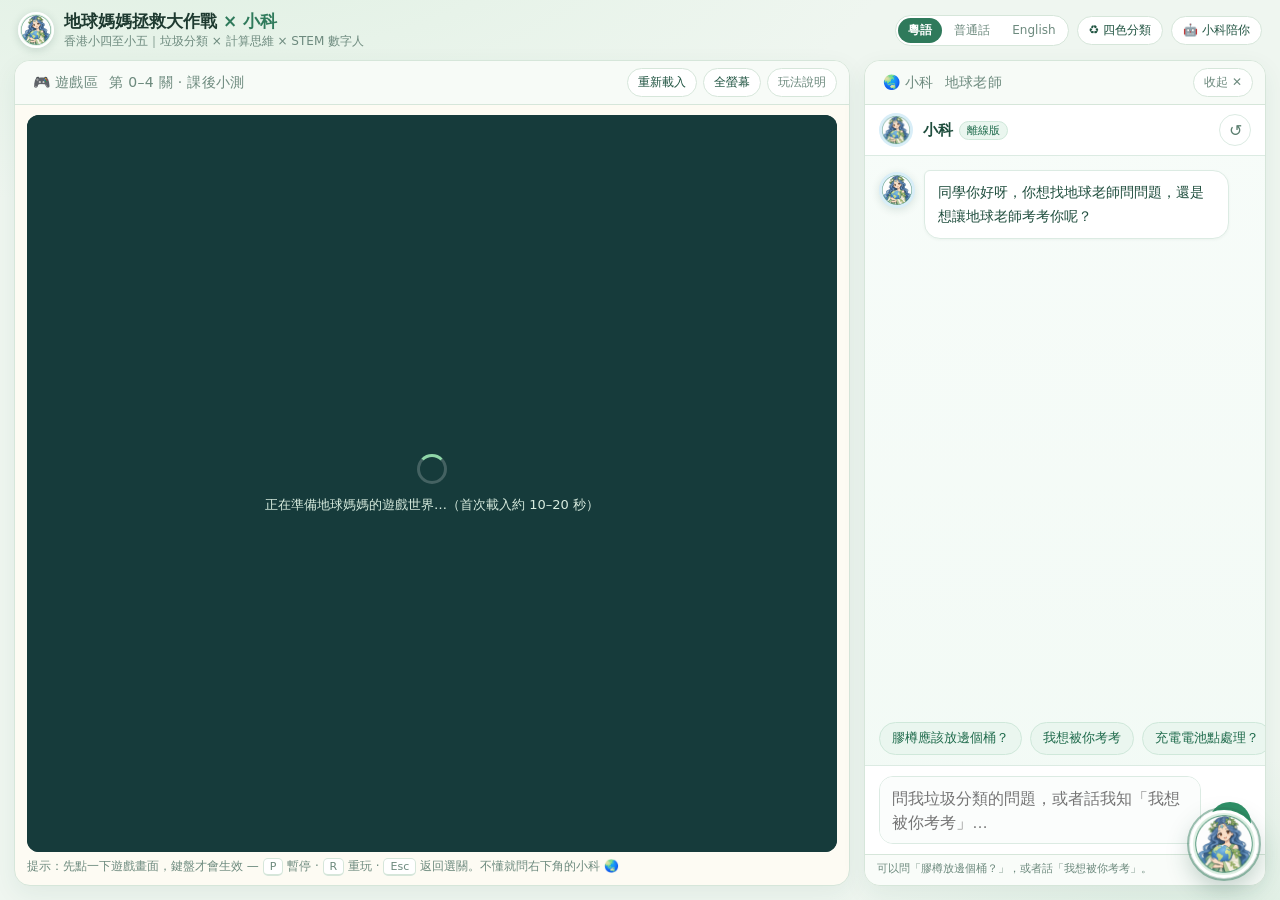
<file: index.html>
<!DOCTYPE html>
<html lang="zh-Hant-HK">
<head>
<meta charset="utf-8">
<meta name="viewport" content="width=device-width, initial-scale=1">
<title>地球媽媽拯救大作戰 × 小科數字人</title>
<style>
  :root {
    --green: #2f7a5b;
    --green-dark: #1f5340;
    --green-soft: #e4f1e8;
    --cream: #fdfbf3;
    --ink: #1e3a30;
    --muted: #6d8a7e;
    --line: #d6e6da;
    --radius: 16px;
  }
  * { box-sizing: border-box; }
  html, body {
    margin: 0; height: 100%; overflow: hidden;
    font-family: "Noto Sans TC", "Microsoft JhengHei", "PingFang TC", system-ui, sans-serif;
    color: var(--ink);
    background:
      radial-gradient(1200px 500px at 15% -10%, #dff0e2 0%, transparent 60%),
      radial-gradient(900px 420px at 100% 110%, #d9ecdf 0%, transparent 55%),
      #eff6f0;
  }

  /* ---------- 頂欄 ---------- */
  .topbar {
    height: 60px; display: flex; align-items: center; justify-content: space-between;
    padding: 0 18px; gap: 12px;
  }
  .brand { display: flex; align-items: center; gap: 10px; min-width: 0; }
  .brand img {
    width: 36px; height: 36px; border-radius: 50%; object-fit: cover;
    border: 2px solid #fff; box-shadow: 0 2px 8px rgba(31,83,64,.18);
  }
  .brand .title { font-size: 17px; font-weight: 700; white-space: nowrap; }
  .brand .title em { font-style: normal; color: var(--green); }
  .brand .sub {
    font-size: 12px; color: var(--muted); white-space: nowrap;
    overflow: hidden; text-overflow: ellipsis;
  }
  .badges { display: flex; gap: 8px; align-items: center; }
  .badge {
    font-size: 12px; color: var(--green-dark); background: #fff;
    border: 1px solid var(--line); border-radius: 999px; padding: 5px 11px;
    white-space: nowrap;
  }
  /* 右上角的「四色分類」：看起來像徽章，但可以點開小百科 */
  button.badge {
    cursor: pointer; font-family: inherit; transition: .15s;
  }
  button.badge:hover { background: var(--green-soft); border-color: #bcd9c6; transform: translateY(-1px); }

  /* ---------- 語言切換 ---------- */
  .lang-switch {
    display: flex; background: #fff; border: 1px solid var(--line);
    border-radius: 999px; padding: 2px; gap: 2px;
  }
  .lang-switch button {
    border: 0; background: transparent; color: var(--muted);
    font-size: 12px; font-family: inherit; padding: 4px 10px;
    border-radius: 999px; cursor: pointer; transition: .15s; white-space: nowrap;
  }
  .lang-switch button:hover { color: var(--green-dark); }
  .lang-switch button.on {
    background: var(--green); color: #fff; font-weight: 600;
  }

  /* ---------- 主佈局：左遊戲 / 右小科 ---------- */
  .layout {
    height: calc(100% - 60px);
    display: grid;
    grid-template-columns: minmax(0, 1fr) 402px;
    gap: 14px;
    padding: 0 14px 14px;
    transition: grid-template-columns .28s ease;
  }
  .layout.chat-hidden { grid-template-columns: minmax(0, 1fr) 0px; }
  .layout.chat-hidden .chat-col { display: none; }

  .panel {
    background: var(--cream);
    border: 1px solid var(--line);
    border-radius: var(--radius);
    box-shadow: 0 8px 24px rgba(31,83,64,.07);
    display: flex; flex-direction: column; min-height: 0; overflow: hidden;
  }
  .panel-head {
    height: 44px; flex: 0 0 44px; display: flex; align-items: center;
    justify-content: space-between; gap: 10px; padding: 0 12px;
    border-bottom: 1px solid var(--line); background: #f7fbf7;
  }
  .panel-head h2 { margin: 0; font-size: 14px; font-weight: 700; letter-spacing: .3px; }
  .panel-head h2 span { color: var(--muted); font-weight: 500; margin-left: 6px; }
  .tools { display: flex; gap: 6px; }
  .btn {
    border: 1px solid var(--line); background: #fff; color: var(--green-dark);
    font-size: 12px; padding: 5px 10px; border-radius: 999px; cursor: pointer;
    font-family: inherit; transition: .15s; white-space: nowrap;
  }
  .btn:hover { background: var(--green-soft); border-color: #bcd9c6; }
  .btn.ghost { color: var(--muted); }

  /* ---------- 遊戲區 ---------- */
  .game-box {
    position: relative; flex: 1 1 auto; min-height: 0;
    border-radius: 12px; margin: 10px 12px 6px;
    background: #163b3b; overflow: hidden;
  }
  #gameFrame {
    position: absolute; left: 0; top: 0;
    width: 1280px; height: 720px;
    border: 0; transform-origin: top left;
  }

  /* ---------- 全螢幕：原生 API 與手機降級（CSS 沉浸）共用一套外觀 ---------- */
  .game-box:fullscreen,
  .game-box:-webkit-full-screen {
    width: 100vw; height: 100vh; margin: 0; border-radius: 0;
    background: #0a1a17;
  }
  body.pseudo-full { overflow: hidden; }
  body.pseudo-full .game-box {
    position: fixed; inset: 0; z-index: 9998;
    width: 100%; height: 100vh; height: 100dvh;
    margin: 0; border-radius: 0; background: #0a1a17;
    aspect-ratio: auto; flex: 0 0 auto;
  }
  /* 進入全螢幕後給一個明確的出口：手機沒有 Esc 鍵 */
  .fs-exit {
    position: absolute; z-index: 21; display: none;
    align-items: center; gap: 6px;
    right: calc(12px + env(safe-area-inset-right, 0px));
    top: calc(12px + env(safe-area-inset-top, 0px));
    padding: 9px 15px; border-radius: 999px; cursor: pointer;
    border: 1px solid rgba(255,255,255,.32);
    background: rgba(8,26,22,.72); color: #eaf6ee;
    font: 600 13px/1 inherit; -webkit-backdrop-filter: blur(6px);
    backdrop-filter: blur(6px); transition: background .15s;
  }
  .fs-exit:hover, .fs-exit:active { background: rgba(8,26,22,.92); }
  body.in-full .fs-exit,
  .game-box:fullscreen .fs-exit,
  .game-box:-webkit-full-screen .fs-exit { display: inline-flex; }
  .fs-tip {
    position: absolute; z-index: 21; display: none; left: 50%; transform: translateX(-50%);
    bottom: calc(18px + env(safe-area-inset-bottom, 0px));
    padding: 8px 14px; border-radius: 999px; pointer-events: none;
    background: rgba(8,26,22,.72); color: #d8ecdf; font-size: 12px; white-space: nowrap;
  }
  @media (orientation: portrait) {
    body.in-full .fs-tip { display: block; }
  }
  body.in-full.rotate-game .fs-tip { display: block; }
  .game-hint {
    flex: 0 0 auto; margin: 0 12px 10px; font-size: 12px; color: var(--muted);
  }
  .game-hint kbd {
    background: #fff; border: 1px solid var(--line); border-bottom-width: 2px;
    border-radius: 5px; padding: 1px 6px; font-size: 11px; font-family: inherit;
  }
  .loader {
    position: absolute; inset: 0; display: flex; align-items: center;
    justify-content: center; flex-direction: column; gap: 12px;
    background: #163b3b; color: #d8ecdf; font-size: 13px; z-index: 3;
    transition: opacity .4s; text-align: center; padding: 0 20px;
  }
  .loader.done { opacity: 0; pointer-events: none; }
  .spinner {
    width: 30px; height: 30px; border-radius: 50%;
    border: 3px solid rgba(255,255,255,.2); border-top-color: #8fd6a8;
    animation: spin 0.9s linear infinite;
  }
  @keyframes spin { to { transform: rotate(360deg); } }

  /* ---------- 小科區 ---------- */
  #chatFrame { flex: 1 1 auto; width: 100%; border: 0; min-height: 0; background: #fff; }
  .chat-tip {
    flex: 0 0 auto; font-size: 11px; color: var(--muted); padding: 6px 12px 9px;
    border-top: 1px solid var(--line); background: #f9fcf9;
  }

  /* ---------- 浮動地球頭像 ---------- */
  .fab {
    position: fixed; right: 22px; bottom: 22px; z-index: 40;
    width: 68px; height: 68px; border-radius: 50%; border: 3px solid #fff;
    background: #dff0e4 url("assets/mother-earth-avatar.png") center/cover no-repeat;
    box-shadow: 0 10px 24px rgba(31,83,64,.28); cursor: pointer;
    transition: transform .18s;
  }
  .fab:hover { transform: translateY(-3px) scale(1.04); }
  .fab::after {
    content: ""; position: absolute; inset: -6px; border-radius: 50%;
    border: 2px solid rgba(47,122,91,.45); animation: pulse 2.4s ease-out infinite;
  }
  @keyframes pulse {
    0% { transform: scale(.92); opacity: .85; }
    70% { transform: scale(1.18); opacity: 0; }
    100% { opacity: 0; }
  }
  .fab-label {
    position: absolute; right: 78px; top: 50%; transform: translateY(-50%);
    background: #fff; color: var(--green-dark); font-size: 12px; font-weight: 600;
    padding: 6px 11px; border-radius: 999px; white-space: nowrap;
    box-shadow: 0 4px 14px rgba(31,83,64,.16); opacity: 0; transition: .2s;
    pointer-events: none;
  }
  .fab:hover .fab-label { opacity: 1; right: 82px; }

  /* ---------- 說明／四色彈窗 ---------- */
  .modal {
    position: fixed; inset: 0; z-index: 50; display: none;
    align-items: center; justify-content: center; padding: 24px;
    background: rgba(20,45,36,.45); backdrop-filter: blur(3px);
  }
  .modal.open { display: flex; }
  .modal-card {
    background: var(--cream); border-radius: 18px; max-width: 560px; width: 100%;
    max-height: 82vh; overflow: auto; padding: 22px 24px;
    box-shadow: 0 24px 60px rgba(15,40,30,.3);
  }
  .modal-card.wide { max-width: 680px; }
  .modal-card:focus { outline: none; }
  .modal-card h3 { margin: 0 0 4px; font-size: 18px; }
  .modal-card p { font-size: 13px; line-height: 1.75; color: #33544a; margin: 8px 0; }
  .modal-card ul { font-size: 13px; line-height: 1.9; color: #33544a; padding-left: 20px; }
  .modal-card .close-row { text-align: right; margin-top: 14px; }
  .bin-row { display: flex; gap: 8px; margin: 10px 0 4px; flex-wrap: wrap; }
  .bin {
    flex: 1 1 100px; border-radius: 12px; padding: 8px 8px 10px; color: #fff;
    font-size: 12px; font-weight: 600; text-align: center;
  }
  .bin img { width: 52px; height: 52px; display: block; margin: 0 auto 2px; object-fit: contain; }
  .bin.b-paper { background: #3265ac; }
  .bin.b-plastic { background: #e0b028; color: #3a2d05; }
  .bin.b-metal { background: #8a5340; }
  .bin.b-general { background: #34795d; }

  .item-strip { display: flex; gap: 6px; flex-wrap: wrap; margin: 6px 0 2px; }
  .item-strip figure {
    margin: 0; width: 72px; text-align: center; font-size: 10px; color: #4a6a5e;
    line-height: 1.35;
  }
  .item-strip img { width: 40px; height: 40px; object-fit: contain; }

  /* ---------- 四色分類小百科 ---------- */
  .bin-grid { display: grid; grid-template-columns: 1fr 1fr; gap: 10px; margin: 12px 0 4px; }
  .bin-card {
    border-radius: 14px; padding: 12px 14px; color: #fff; position: relative;
    overflow: hidden;
  }
  .bin-card.paper { background: #3265ac; }
  .bin-card.plastic { background: #e8b52c; color: #3a2d05; }
  .bin-card.metal { background: #8a5340; }
  .bin-card.general { background: #34795d; }
  .bin-card .bh { display: flex; align-items: center; gap: 9px; }
  .bin-card .bh img { width: 40px; height: 40px; object-fit: contain; }
  .bin-card .bn { font-size: 15px; font-weight: 700; line-height: 1.2; }
  .bin-card .bt { font-size: 11px; opacity: .88; margin-top: 1px; }
  .bin-card .bd { font-size: 12.5px; line-height: 1.65; margin: 9px 0 0; }
  .bin-card .bw {
    font-size: 11.5px; line-height: 1.6; margin: 8px 0 0; padding-top: 8px;
    border-top: 1px solid rgba(255,255,255,.35); opacity: .92;
  }
  .bin-card.plastic .bw { border-top-color: rgba(58,45,5,.25); }
  @media (max-width: 520px) {
    .bin-grid { grid-template-columns: 1fr; }
  }

  /* ---------- 窄螢幕：小科變成抽屜，遊戲改為固定 16:9 ---------- */
  @media (max-width: 1080px) {
    html, body { overflow-y: auto; }
    .layout {
      grid-template-columns: minmax(0, 1fr);
      height: auto; min-height: calc(100% - 60px);
      align-items: start;
    }
    .chat-col {
      position: fixed; top: 0; right: 0; bottom: 0; width: min(94vw, 420px);
      z-index: 45; border-radius: 0; border-left: 1px solid var(--line);
      transform: translateX(105%); transition: transform .3s ease;
      box-shadow: -12px 0 40px rgba(20,45,36,.18);
    }
    .layout.chat-open .chat-col { transform: translateX(0); }
    .layout.chat-hidden .chat-col { display: flex; }
    .layout.chat-hidden { grid-template-columns: minmax(0, 1fr); }
    .brand .sub { display: none; }
    .topbar { height: auto; padding: 10px 14px; flex-wrap: wrap; }
    .layout { min-height: 0; }
    .game-box { flex: 0 0 auto; aspect-ratio: 16 / 9; }
    .fab { width: 58px; height: 58px; right: 16px; bottom: 16px; }
  }

  /* 手機：標題列改為可換行，按鈕縮小但不拆字 */
  @media (max-width: 600px) {
    .panel-head {
      height: auto; flex: 0 0 auto; padding: 7px 10px;
      flex-wrap: wrap; gap: 6px;
    }
    .panel-head h2 { font-size: 12px; }
    .panel-head h2 span { margin-left: 4px; }
    .tools { flex-wrap: nowrap; }
    .btn { font-size: 11px; padding: 4px 9px; }
    .badges { flex-wrap: wrap; gap: 6px; }
    .layout { padding: 0 10px 10px; gap: 10px; }
    /* 彈窗：外邊距收窄、底部留白加大，最後一張桶卡不會貼邊 */
    .modal { padding: 14px; }
    .modal-card {
      padding: 16px 14px 22px; max-height: 88vh; border-radius: 16px;
    }
    .modal-card h3 { font-size: 16px; }
    .bin-card { padding: 11px 12px; }

    /* 手機：小科不再做全屏抽屜，改成內嵌在遊戲下方。
       理由：豎屏 16:9 遊戲只佔上半屏，抽屜一開就蓋住畫面；
       內嵌後往下滑就能問小科，收起時圓形頭像會重新出現。 */
    .chat-col {
      position: static; transform: none;
      /* Gradio 內部內容實測約 603px（聊天區 460 + 輸入框），
         面板矮於 690px 就會把輸入框裁到 iframe 之外，所以下限鎖 690。 */
      width: 100%; height: min(78vh, 720px); min-height: 690px;
      border-radius: var(--radius);
      box-shadow: 0 8px 24px rgba(31,83,64,.07);
    }
    /* 滾動交還文檔層：body 自帶 100% 高 + overflow 會變成雙層滾動容器 */
    html, body { height: auto; min-height: 100%; overflow: visible; }
    .layout.chat-open .chat-col { transform: none; }
    .layout.chat-hidden .chat-col { display: none; }
    .fab { display: none; }
    .layout.chat-hidden ~ .fab { display: flex; }
  }
</style>
  <link rel="icon" href="assets/mother-earth-avatar.png">
</head>
<body>

<header class="topbar">
  <div class="brand">
    <img src="assets/mother-earth-avatar.png" alt="Mother Earth">
    <div>
      <div class="title" id="brandTitle">地球媽媽拯救大作戰 <em>× 小科</em></div>
      <div class="sub" id="brandSub">香港小四至小五｜垃圾分類 × 計算思維 × STEM 數字人</div>
    </div>
  </div>
  <div class="badges">
    <div class="lang-switch" id="langSwitch" role="group" aria-label="Language">
      <button type="button" data-lang="hk">粵語</button>
      <button type="button" data-lang="cn">普通話</button>
      <button type="button" data-lang="en">English</button>
    </div>
    <button class="badge" id="btnBins" type="button">♻️ 四色分類</button>
    <span class="badge" id="badgeChat">🤖 小科陪你</span>
  </div>
</header>

<div class="layout" id="layout">

  <!-- 左：遊戲 -->
  <section class="panel">
    <div class="panel-head">
      <h2><span id="gameTitle">🎮 遊戲區</span> <span id="gameSub">第 0–4 關 · 課後小測</span></h2>
      <div class="tools">
        <button class="btn" id="btnReload">重新載入</button>
        <button class="btn" id="btnFull">全螢幕</button>
        <button class="btn ghost" id="btnHelp">玩法說明</button>
      </div>
    </div>
    <div class="game-box" id="gameBox">
      <div class="loader" id="loader">
        <div class="spinner"></div>
        <div id="loaderText">正在準備地球媽媽的遊戲世界…（首次載入約 10–20 秒）</div>
      </div>
      <iframe id="gameFrame" src="game/index.html?v=8d7666d5" title="地球媽媽拯救大作戰"
              allow="fullscreen; autoplay; clipboard-write"></iframe>
      <button class="fs-exit" id="btnFullExit" type="button">退出全螢幕 ✕</button>
      <div class="fs-tip" id="fsTip">建議橫放手機，畫面會更大 ↻</div>
    </div>
    <p class="game-hint" id="gameHint">
      提示：先點一下遊戲畫面，鍵盤才會生效 — <kbd>P</kbd> 暫停 ·
      <kbd>R</kbd> 重玩 · <kbd>Esc</kbd> 返回選關。不懂就問右下角的小科 🌏
    </p>
  </section>

  <!-- 右：小科數字人 -->
  <aside class="panel chat-col" id="chatPanel">
    <div class="panel-head">
      <h2><span id="chatTitle">🌏 小科</span> <span id="chatSub">地球老師</span></h2>
      <button class="btn ghost" id="btnCloseChat">收起 ✕</button>
    </div>
    <iframe id="chatFrame" src="xiaoke.html?lang=hk" title="小科數字人"
            allow="autoplay; clipboard-write"></iframe>
    <div class="chat-tip" id="chatTip">可以問「膠樽放邊個桶？」，或者話「我想被你考考」。</div>
  </aside>
</div>

<button class="fab" id="fab" aria-label="ask Xiao Ke">
  <span class="fab-label" id="fabLabel">問小科 🌏</span>
</button>

<!-- 玩法說明 -->
<div class="modal" id="helpModal">
  <div class="modal-card">
    <div id="helpBody"></div>
    <div class="close-row"><button class="btn" id="btnCloseHelp">明白啦</button></div>
  </div>
</div>

<!-- 四色分類小百科 -->
<div class="modal" id="binsModal">
  <div class="modal-card wide">
    <div id="binsBody"></div>
    <div class="close-row"><button class="btn" id="btnCloseBins">明白啦</button></div>
  </div>
</div>

<script>
/* =========================================================================
   一、三語文案（網頁介面）
   hk = 粵語繁體、cn = 普通話簡體、en = English
   ========================================================================= */
const I18N = {
  hk: {
    pageTitle: "地球媽媽拯救大作戰 × 小科數字人",
    brandTitle: "地球媽媽拯救大作戰 × 小科",
    brandSub: "香港小四至小五｜垃圾分類 × 計算思維 × STEM 數字人",
    binsBtn: "♻️ 四色分類",
    badgeChat: "🤖 小科陪你",
    gameTitle: "🎮 遊戲區",
    gameSub: "第 0–4 關 · 課後小測",
    reload: "重新載入",
    full: "全螢幕",
    fullExit: "退出全螢幕 ✕",
    rotTip: "畫面已轉向：把手機橫放，遊戲就會填滿全屏 ↻",
    help: "玩法說明",
    loading: "正在準備地球媽媽的遊戲世界…（首次載入約 10–20 秒）",
    gameHint: "提示：先點一下遊戲畫面，鍵盤才會生效 — <kbd>P</kbd> 暫停 · <kbd>R</kbd> 重玩 · <kbd>Esc</kbd> 返回選關。不懂就問右下角的小科 🌏",
    chatTitle: "🌏 小科",
    chatSub: "地球老師",
    closeChat: "收起 ✕",
    chatTip: "可以問「膠樽放邊個桶？」，或者話「我想被你考考」。",
    fab: "問小科 🌏",
    ok: "明白啦",
    // 玩法說明
    helpTitle: "玩法說明",
    helpLead: "把傳送帶上的物品拖到正確的垃圾桶。放錯桶時，小芽會給你一個提示。",
    helpItemsTitle: "會出現的物品",
    helpItems: ["飲品膠樽", "洗頭水樽", "報紙", "紙箱", "書本", "鋁罐", "罐頭盒", "用過紙巾"],
    helpRules: [
      ["第 0 關", "膠樽入門：放對 1 件就過關。"],
      ["第 1 關", "分類練習：放對 5 件。"],
      ["第 2 關", "四桶挑戰：取得 150 分，並保留至少 1 點生命值。"],
      ["第 3–4 關", "修程式：找出錯的「如果……就……」規則，改好再用三件物品驗證。"],
      ["課後小測", "5 題，每題 20 分，輸入學號後開始。"],
      ["教師模式", "主選單右下有兩個按鈕：「練習模式」免 PIN，可任選關卡、開慢速；「教師模式」需 PIN 登入，可看報告、匯出 CSV、初始化小測。"]
    ],
    helpPrivacy: "小科只會在你主動問的時候出現；他不會看到你的學號或成績。",
    // 四色分類
    binsTitle: "♻️ 四色分類小百科",
    binsLead: "判斷方法只有一個：先問「這件物品是用甚麼材料做的？」，再選對應顏色。",
    bins: [
      { key: "paper", color: "藍色桶", type: "廢紙",
        body: "報紙、雜誌、紙箱、紙盒、作業簿、乾淨紙袋、辦公室用紙。",
        note: "要乾淨、乾爽。有油污、沾了食物的紙巾和紙碟不算廢紙，請放綠桶。" },
      { key: "plastic", color: "黃色桶", type: "膠樽／塑料",
        body: "飲品膠樽、洗頭水樽、清潔劑膠樽、塑膠水杯、膠袋、發泡膠盒。",
        note: "先倒清裡面的飲品、稍為沖一沖、壓扁再放入，可以慳位。" },
      { key: "metal", color: "棕色桶", type: "金屬",
        body: "鋁罐、汽水罐、罐頭盒、鐵罐、金屬蓋、乾淨的錫紙。",
        note: "倒清食物殘渣。有尖銳邊緣的罐頭蓋請包好，避免割手。" },
      { key: "general", color: "綠色桶", type: "一般垃圾",
        body: "用過的紙巾、污糟的膠袋、發泡膠餐具、破爛的日用品。",
        note: "不能回收的才放這裡。燈泡、電池、玻璃樽屬於特殊回收，交給老師或回收點。" }
    ],
    binsTip: "不確定的時候，先問老師或家人最準確 🌏"
  },

  cn: {
    pageTitle: "地球妈妈拯救大作战 × 小科数字人",
    brandTitle: "地球妈妈拯救大作战 × 小科",
    brandSub: "香港小四至小五｜垃圾分类 × 计算思维 × STEM 数字人",
    binsBtn: "♻️ 四色分类",
    badgeChat: "🤖 小科陪你",
    gameTitle: "🎮 游戏区",
    gameSub: "第 0–4 关 · 课后小测",
    reload: "重新加载",
    full: "全屏",
    fullExit: "退出全屏 ✕",
    rotTip: "画面已转向：横放手机，游戏就会铺满全屏 ↻",
    help: "玩法说明",
    loading: "正在准备地球妈妈的游戏世界…（首次加载约 10–20 秒）",
    gameHint: "提示：先点一下游戏画面，键盘才会生效 — <kbd>P</kbd> 暂停 · <kbd>R</kbd> 重玩 · <kbd>Esc</kbd> 返回选关。不懂就问右下角的小科 🌏",
    chatTitle: "🌏 小科",
    chatSub: "地球老师",
    closeChat: "收起 ✕",
    chatTip: "可以问「塑料瓶放哪个桶？」，或者告诉我「我想被你考考」。",
    fab: "问小科 🌏",
    ok: "明白啦",
    helpTitle: "玩法说明",
    helpLead: "把传送带上的物品拖到正确的垃圾桶。放错桶时，小芽会给你一个提示。",
    helpItemsTitle: "会出现的物品",
    helpItems: ["饮料瓶", "洗发水瓶", "报纸", "纸箱", "书本", "铝罐", "罐头盒", "用过的纸巾"],
    helpRules: [
      ["第 0 关", "塑料瓶入门：放对 1 件就过关。"],
      ["第 1 关", "分类练习：放对 5 件。"],
      ["第 2 关", "四桶挑战：取得 150 分，并保留至少 1 点生命值。"],
      ["第 3–4 关", "修程序：找出错的「如果……就……」规则，改好再用三件物品验证。"],
      ["课后小测", "5 题，每题 20 分，输入学号后开始。"],
      ["教师模式", "主菜单右下有两个按钮：「练习模式」免 PIN，可任选关卡、开慢速；「教师模式」需 PIN 登录，可看报告、导出 CSV、初始化小测。"]
    ],
    helpPrivacy: "小科只会在你主动问的时候出现；他不会看到你的学号或成绩。",
    binsTitle: "♻️ 四色分类小百科",
    binsLead: "判断方法只有一个：先问「这件物品是什么材料做的？」，再选对应颜色。",
    bins: [
      { key: "paper", color: "蓝色桶", type: "废纸",
        body: "报纸、杂志、纸箱、纸盒、作业本、干净纸袋、办公用纸。",
        note: "要干净、干爽。有油污、沾了食物的纸巾和纸碟不算废纸，请放绿桶。" },
      { key: "plastic", color: "黄色桶", type: "塑料瓶／塑料",
        body: "饮料瓶、洗发水瓶、清洁剂瓶、塑料水杯、塑料袋、泡沫塑料盒。",
        note: "先倒清里面的饮料、稍微冲一冲、压扁再放入，可以省空间。" },
      { key: "metal", color: "棕色桶", type: "金属",
        body: "铝罐、汽水罐、罐头盒、铁罐、金属盖、干净的锡纸。",
        note: "倒清食物残渣。有尖锐边缘的罐头盖请包好，避免割手。" },
      { key: "general", color: "绿色桶", type: "一般垃圾",
        body: "用过的纸巾、脏的塑料袋、泡沫塑料餐具、破损的日用品。",
        note: "不能回收的才放这里。灯泡、电池、玻璃瓶属于特殊回收，交给老师或回收点。" }
    ],
    binsTip: "不确定的时候，先问老师或家人最准确 🌏"
  },

  en: {
    pageTitle: "Save Mother Earth × Xiao Ke",
    brandTitle: "Save Mother Earth × Xiao Ke",
    brandSub: "Hong Kong P4–P5 · Waste sorting × Computational thinking × STEM buddy",
    binsBtn: "♻️ Four bins",
    badgeChat: "🤖 Xiao Ke helps",
    gameTitle: "🎮 Game",
    gameSub: "Levels 0–4 · End-of-lesson quiz",
    reload: "Reload",
    full: "Fullscreen",
    fullExit: "Exit ✕",
    rotTip: "Rotated: turn your phone sideways to fill the screen ↻",
    help: "How to play",
    loading: "Getting Mother Earth's world ready… (about 10–20 seconds the first time)",
    gameHint: "Tip: click the game area once so the keyboard works — <kbd>P</kbd> pause · <kbd>R</kbd> replay · <kbd>Esc</kbd> back to levels. Stuck? Ask Xiao Ke 🌏",
    chatTitle: "🌏 Xiao Ke",
    chatSub: "Mother Earth",
    closeChat: "Hide ✕",
    chatTip: "Try “Which bin for a plastic bottle?” or say “Quiz me”.",
    fab: "Ask Xiao Ke 🌏",
    ok: "Got it",
    helpTitle: "How to play",
    helpLead: "Drag the item on the conveyor belt into the correct bin. If you sort it wrongly, Sprout gives you a hint.",
    helpItemsTitle: "Items you will see",
    helpItems: ["Bottle", "Shampoo", "Newspaper", "Box", "Book", "Can", "Tin", "Tissue"],
    helpRules: [
      ["Level 0", "Bottles 101: sort 1 item correctly to pass."],
      ["Level 1", "Sorting practice: sort 5 items correctly."],
      ["Level 2", "Four-bin challenge: score 150 and keep at least 1 life."],
      ["Levels 3–4", "Fix the code: find the wrong “if… then…” rule, fix it, then test with three items."],
      ["Quiz", "5 questions, 20 points each. Enter your student ID to start."],
      ["Teacher mode", "Two buttons at the bottom right of the menu: Practice (no PIN) opens any level and slow speed; Teacher (PIN required) adds the report, CSV export and quiz reset."]
    ],
    helpPrivacy: "Xiao Ke only appears when you ask. It never sees your student ID or scores.",
    binsTitle: "♻️ The four bins",
    binsLead: "There is only one way to decide: ask “what material is it made of?”, then pick the matching colour.",
    bins: [
      { key: "paper", color: "Blue bin", type: "Paper",
        body: "Newspaper, magazines, cardboard boxes, cartons, exercise books, clean paper bags, office paper.",
        note: "It must be clean and dry. Greasy or food-stained tissue and paper plates are not paper — use the green bin." },
      { key: "plastic", color: "Yellow bin", type: "Plastic bottles / plastic",
        body: "Drink bottles, shampoo bottles, detergent bottles, plastic cups, plastic bags, foam boxes.",
        note: "Empty the drink, rinse quickly and flatten it to save space." },
      { key: "metal", color: "Brown bin", type: "Metal",
        body: "Aluminium cans, soft drink cans, tin cans, metal lids, clean foil.",
        note: "Empty out food scraps. Wrap lids with sharp edges so nobody gets cut." },
      { key: "general", color: "Green bin", type: "General waste",
        body: "Used tissue, dirty plastic bags, foam tableware, broken everyday items.",
        note: "Only things that cannot be recycled go here. Bulbs, batteries and glass bottles are special collection — give them to your teacher." }
    ],
    binsTip: "If you are not sure, ask your teacher or family 🌏"
  }
};

/* =========================================================================
   二、語言切換
   ========================================================================= */
const LANG_KEY = 'edu_lang';
const LANGS = ['hk', 'cn', 'en'];
let lang = LANGS.includes(localStorage.getItem(LANG_KEY)) ? localStorage.getItem(LANG_KEY) : 'hk';

const $ = (id) => document.getElementById(id);
const T = (key) => (I18N[lang] && I18N[lang][key] !== undefined) ? I18N[lang][key] : I18N.hk[key];

const gameFrame = $('gameFrame');
const chatFrame = $('chatFrame');
const layout = $('layout');
const gameBox = $('gameBox');
const loader = $('loader');

/* 四色圖示檔名 */
const BIN_IMG = {
  paper: 'assets/paper.png',
  plastic: 'assets/plastic.png',
  metal: 'assets/metal.png',
  general: 'assets/general.png'
};
const ITEM_IMG = [
  'assets/items/drink-bottle.png', 'assets/items/shampoo-bottle.png',
  'assets/items/newspaper.png', 'assets/items/cardboard-box.png',
  'assets/items/book.png', 'assets/items/aluminium-can.png',
  'assets/items/tin-can.png', 'assets/items/used-tissue.png'
];

/* 玩法說明彈窗內容（三語共用結構，文字取自 I18N） */
function renderHelp() {
  const names = { hk: ['藍桶 · 廢紙', '黃桶 · 膠樽', '棕桶 · 金屬', '綠桶 · 一般垃圾'],
                  cn: ['蓝桶 · 废纸', '黄桶 · 塑料瓶', '棕桶 · 金属', '绿桶 · 一般垃圾'],
                  en: ['Blue · Paper', 'Yellow · Plastic', 'Brown · Metal', 'Green · General'] }[lang];
  const items = T('helpItems');
  $('helpBody').innerHTML = `
    <h3>${T('helpTitle')}</h3>
    <p>${T('helpLead')}</p>
    <div class="bin-row">
      ${['paper','plastic','metal','general'].map((k, i) =>
        `<div class="bin b-${k}"><img src="${BIN_IMG[k]}" alt=""><span>${names[i]}</span></div>`).join('')}
    </div>
    <p style="margin-top:12px"><b>${T('helpItemsTitle')}</b></p>
    <div class="item-strip">
      ${items.map((name, i) => `<figure><img src="${ITEM_IMG[i]}" alt=""><figcaption>${name}</figcaption></figure>`).join('')}
    </div>
    <ul>${T('helpRules').map(([k, v]) => `<li><b>${k}</b>　${v}</li>`).join('')}</ul>
    <p style="color:var(--muted)">${T('helpPrivacy')}</p>`;
}

/* 四色分類小百科（右上角按鈕彈出） */
function renderBins() {
  const rows = T('bins').map((b) => `
    <div class="bin-card ${b.key}">
      <div class="bh">
        <img src="${BIN_IMG[b.key]}" alt="">
        <div>
          <div class="bn">${b.color}</div>
          <div class="bt">${b.type}</div>
        </div>
      </div>
      <p class="bd">${b.body}</p>
      <p class="bw">💡 ${b.note}</p>
    </div>`).join('');
  $('binsBody').innerHTML = `
    <h3>${T('binsTitle')}</h3>
    <p>${T('binsLead')}</p>
    <div class="bin-grid">${rows}</div>
    <p style="color:var(--muted);font-size:12px">${T('binsTip')}</p>`;
}

function applyLang(code, opts) {
  opts = opts || {};
  lang = LANGS.includes(code) ? code : 'hk';
  localStorage.setItem(LANG_KEY, lang);
  document.documentElement.lang = lang === 'en' ? 'en' : (lang === 'cn' ? 'zh-Hans' : 'zh-Hant-HK');
  document.title = T('pageTitle');

  $('brandTitle').innerHTML = T('brandTitle').replace('× 小科', '<em>× 小科</em>');
  $('brandSub').textContent = T('brandSub');
  $('btnBins').textContent = T('binsBtn');
  $('badgeChat').textContent = T('badgeChat');
  $('gameTitle').textContent = T('gameTitle');
  $('gameSub').textContent = T('gameSub');
  $('btnReload').textContent = T('reload');
  const fsOn = document.body.classList.contains('in-full');
  $('btnFull').textContent = T(fsOn ? 'fullExit' : 'full');
  $('btnFullExit').textContent = T('fullExit');
  $('fsTip').textContent = T('rotTip');
  $('btnHelp').textContent = T('help');
  $('loaderText').textContent = T('loading');
  $('gameHint').innerHTML = T('gameHint');
  $('chatTitle').textContent = T('chatTitle');
  $('chatSub').textContent = T('chatSub');
  $('btnCloseChat').textContent = T('closeChat');
  $('chatTip').textContent = T('chatTip');
  $('fabLabel').textContent = T('fab');
  $('btnCloseHelp').textContent = T('ok');
  $('btnCloseBins').textContent = T('ok');

  document.querySelectorAll('#langSwitch button').forEach((b) => {
    b.classList.toggle('on', b.dataset.lang === lang);
  });

  renderHelp();
  renderBins();

  /* 小科有三個語言版本，各自一個網址；換語言就換 iframe。 */
  const want = 'xiaoke.html?lang=' + lang;
  if (!chatFrame.src.includes('xiaoke.html?lang=' + lang)) {
    chatFrame.src = want;
    setTimeout(refreshChat, 900);
  }

  /* 遊戲不必重載：它在主迴圈裡每 20 幀讀一次 localStorage 的 edu_lang，
     所以這裡寫入的值會在零點幾秒內生效，學生的關卡進度也不會中斷。 */
}

document.querySelectorAll('#langSwitch button').forEach((btn) => {
  btn.addEventListener('click', () => applyLang(btn.dataset.lang));
});

/* =========================================================================
   三、版面與互動
   ========================================================================= */
const W = 1280, H = 720;

/* 把 1280×720 的遊戲畫面等比縮放到容器內（不裁切、不留黑邊）。
   全螢幕＋豎屏時，16:9 只會在中間變成一條扁帶（390×219），跟原本差不多大，
   所以這時把畫面順時針轉 90°，讓它先佔滿屏幕，學生把手機橫放就自然接回正常方向。 */
function fitGame() {
  const box = gameBox.getBoundingClientRect();
  if (!box.width || !box.height) return;

  const portrait = box.height > box.width * 1.2;
  const rotate = inFullMode() && portrait;
  document.body.classList.toggle('rotate-game', rotate);

  if (rotate) {
    const s = Math.min(box.width / H, box.height / W);
    /* 旋轉後內容佔 x ∈ [-H·s, 0]、y ∈ [0, W·s]，平移把它擺到正中 */
    const tx = (box.width + H * s) / 2;
    const ty = (box.height - W * s) / 2;
    gameFrame.style.transform = `translate(${tx}px, ${ty}px) rotate(90deg) scale(${s})`;
    return;
  }

  const scale = Math.min(box.width / W, box.height / H);
  const dx = (box.width - W * scale) / 2;
  const dy = (box.height - H * scale) / 2;
  gameFrame.style.transform = `translate(${dx}px, ${dy}px) scale(${scale})`;
}
window.addEventListener('resize', fitGame);
document.addEventListener('fullscreenchange', () => setTimeout(fitGame, 120));
fitGame();
setInterval(fitGame, 800);           // 面板收合有動畫，補幾次校正

/* 遊戲載入完成後淡出遮罩（pygbag 會把 canvas 顯示出來）。 */
gameFrame.addEventListener('load', () => {
  setTimeout(() => loader.classList.add('done'), 1200);
});
setTimeout(() => loader.classList.add('done'), 25000);

/* 收起／展開小科：寬螢幕收合右欄，平板是抽屜，手機（≤600px）是內嵌 */
$('fab').addEventListener('click', () => {
  const phone = window.matchMedia('(max-width: 600px)').matches;
  const narrow = window.matchMedia('(max-width: 1080px)').matches;
  if (phone) {
    /* 內嵌佈局：收起狀態＝chat-hidden，點頭像就把它放回文件流 */
    layout.classList.remove('chat-hidden');
    refreshChat();
  } else if (narrow) {
    layout.classList.toggle('chat-open');
  } else {
    const hidden = layout.classList.toggle('chat-hidden');
    if (!hidden) refreshChat();
  }
});
$('btnCloseChat').addEventListener('click', () => {
  const phone = window.matchMedia('(max-width: 600px)').matches;
  const narrow = window.matchMedia('(max-width: 1080px)').matches;
  if (phone) layout.classList.add('chat-hidden');
  else if (narrow) layout.classList.remove('chat-open');
  else layout.classList.add('chat-hidden');
  setTimeout(fitGame, 320);
});

/* 重新載入遊戲（學生卡住或想重設畫面時用） */
$('btnReload').addEventListener('click', () => {
  loader.classList.remove('done');
  gameFrame.src = 'game/index.html?t=' + Date.now();
  setTimeout(() => loader.classList.add('done'), 1200);
});

/* 全螢幕只放大遊戲區，不會影響右邊的小科。
   手機（特別是 iPhone 的 Safari）不支援對任意 <div> 呼叫 Fullscreen API，
   呼叫不存在的方法時整句會被 optional chaining 短路、錯誤又被 catch 吃掉，
   表面現象就是「點全螢幕完全沒反應」。所以這裡做三層：
   1) 標準 API → 2) webkit/ms 前綴 → 3) 全部失敗就用 CSS 沉浸模式（fixed 鋪滿畫面）。 */
/* 用 var 而不是 let：上面的 fitGame() 一開頁就會執行並呼叫 inFullMode()，
   若這裡是 let，讀取時會落在 TDZ 直接報錯。 */
var pseudoFull = false;

function fsElement() {
  return document.fullscreenElement || document.webkitFullscreenElement
      || document.msFullscreenElement || null;
}
function inFullMode() { return !!(fsElement() || pseudoFull); }

function setPseudoFull(on) {
  pseudoFull = on;
  document.body.classList.toggle('pseudo-full', on);
  document.body.classList.toggle('in-full', on);
  $('btnFull').textContent = T(on ? 'fullExit' : 'full');
  setTimeout(fitGame, 60);
  setTimeout(fitGame, 360);      // 手機地址欄收合後再校正一次
}

function syncFullUI() {
  const on = inFullMode();
  document.body.classList.toggle('in-full', on);
  $('btnFull').textContent = T(on ? 'fullExit' : 'full');
  setTimeout(fitGame, 120);
}

function enterFull() {
  const el = gameBox;
  if (el.webkitRequestFullscreen === undefined && el.requestFullscreen === undefined
      && el.msRequestFullscreen === undefined) {
    setPseudoFull(true);
    return;
  }
  const req = el.requestFullscreen || el.webkitRequestFullscreen || el.msRequestFullscreen;
  try {
    const ret = req.call(el);
    if (ret && typeof ret.then === 'function') {
      ret.then(() => syncFullUI()).catch(() => setPseudoFull(true));
    } else {
      /* 舊 webkit 是同步的、回傳 undefined，稍後確認有沒有真的進去 */
      setTimeout(() => { if (fsElement()) syncFullUI(); else setPseudoFull(true); }, 260);
    }
  } catch (err) {
    setPseudoFull(true);
  }
}

function exitFull() {
  const el = fsElement();
  if (el) {
    const d = document;
    try {
      if (d.exitFullscreen) d.exitFullscreen();
      else if (d.webkitExitFullscreen) d.webkitExitFullscreen();
      else if (d.msExitFullscreen) d.msExitFullscreen();
    } catch (err) { /* 交回給 UI 同步處理 */ }
  }
  if (pseudoFull) setPseudoFull(false);
  setTimeout(fitGame, 200);
}

$('btnFull').addEventListener('click', () => {
  if (inFullMode()) exitFull(); else enterFull();
});
$('btnFullExit').addEventListener('click', exitFull);

['fullscreenchange', 'webkitfullscreenchange', 'msfullscreenchange'].forEach((ev) => {
  document.addEventListener(ev, () => { if (!pseudoFull) syncFullUI(); });
});

/* 手機沒有 Esc 鍵，但接外接鍵盤或桌面瀏覽器時仍然可用 */
document.addEventListener('keydown', (e) => {
  if (e.key === 'Escape' && pseudoFull) setPseudoFull(false);
});

/* 兩個彈窗：玩法說明、四色分類 */
const helpModal = $('helpModal');
const binsModal = $('binsModal');

/* 遊戲 iframe 會自己搶焦點，焦點一旦落在 iframe 內，主文檔就收不到 Esc。
   所以開窗時把焦點移進彈窗卡片，關窗後再盡量還給遊戲（失敗也不影響）。 */
function openModal(m) {
  m.classList.add('open');
  const card = m.querySelector('.modal-card');
  if (card) {
    card.setAttribute('tabindex', '-1');
    card.focus({ preventScroll: true });
  }
}
function closeModal(m) {
  m.classList.remove('open');
  try { gameFrame.contentWindow.focus(); } catch (err) { /* 跨域或被沙箱擋住就算了 */ }
}

$('btnHelp').addEventListener('click', () => openModal(helpModal));
$('btnCloseHelp').addEventListener('click', () => closeModal(helpModal));
helpModal.addEventListener('click', (e) => { if (e.target === helpModal) closeModal(helpModal); });

$('btnBins').addEventListener('click', () => openModal(binsModal));
$('btnCloseBins').addEventListener('click', () => closeModal(binsModal));
binsModal.addEventListener('click', (e) => { if (e.target === binsModal) closeModal(binsModal); });

document.addEventListener('keydown', (e) => {
  if (e.key === 'Escape') {
    if (helpModal.classList.contains('open')) closeModal(helpModal);
    else if (binsModal.classList.contains('open')) closeModal(binsModal);
  }
});

/* Gradio 在 iframe 內會自帶標題列與頁尾，這裡同源移除，讓面板更乾淨。 */
function refreshChat() {
  try {
    const doc = chatFrame.contentDocument;
    if (!doc || !doc.head) return;
    if (!doc.getElementById('embed-fix')) {
      const style = doc.createElement('style');
      style.id = 'embed-fix';
      style.textContent = [
        'footer{display:none!important}',
        '.gradio-container{padding:0!important;max-width:100%!important}',
        '#xiaoke-header{display:none!important}',   /* 外層已有標題，避免重複 */
        '.examples{display:none!important}',
        'gradio-app{display:block;height:100%!important}',
      ].join('\n');
      doc.head.appendChild(style);
    }
  } catch (e) { /* 跨來源時略過 */ }
}
chatFrame.addEventListener('load', () => { setTimeout(refreshChat, 600); });
setTimeout(refreshChat, 2500);

/* 啟動：套用上次選的語言（預設粵語） */
applyLang(lang, { silent: true });
</script>
</body>
</html>
</file>
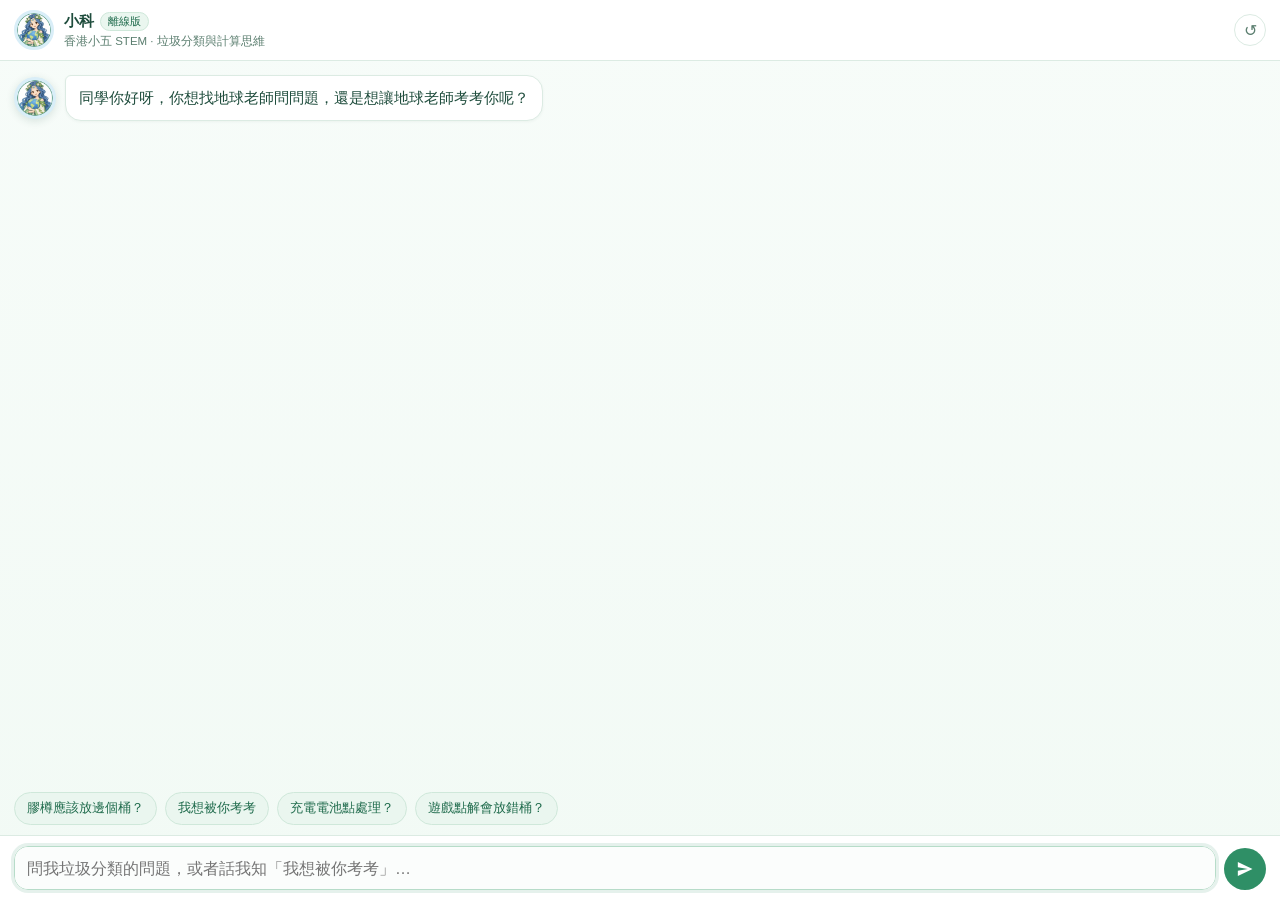
<file: xiaoke.html>
<!DOCTYPE html>
<html lang="zh-Hant">
<head>
<meta charset="utf-8">
<meta name="viewport" content="width=device-width, initial-scale=1, viewport-fit=cover">
<title>小科 · 地球媽媽數字人</title>
<link rel="icon" href="assets/mother-earth-avatar.png">
<link rel="stylesheet" href="xiaoke.css">
</head>
<body>
<div class="app">

  <header class="top">
    <img class="top-avatar" src="assets/mother-earth-avatar.png" alt="小科">
    <div class="who">
      <div class="line1">
        <b class="name" id="xkName">小科</b>
        <span class="tag" id="xkTag">離線版</span>
      </div>
      <div class="sub" id="xkSub">香港小五 STEM · 垃圾分類與計算思維</div>
    </div>
    <button class="reset" id="btnReset" type="button" title="重新開始">↺</button>
  </header>

  <main class="log" id="log" aria-live="polite" aria-label="對話"></main>

  <div class="chips" id="chips"></div>

  <form class="composer" id="composer" autocomplete="off">
    <textarea id="input" rows="1" placeholder="問我垃圾分類的問題…" aria-label="輸入問題"></textarea>
    <button class="send" id="btnSend" type="submit" aria-label="送出">
      <svg viewBox="0 0 24 24" width="20" height="20" aria-hidden="true">
        <path d="M3.4 20.4 21 12 3.4 3.6 3.4 10l12 2-12 2z" fill="currentColor"/>
      </svg>
    </button>
  </form>

</div>

<script src="xiaoke-data.js"></script>
<script src="xiaoke.js"></script>
</body>
</html>
</file>
<file: xiaoke.css>
/* 小科 · 靜態版樣式
   刻意不依賴任何框架：GitHub Pages 只給靜態檔案，愈少依賴愈不會壞。
   色系跟主站一致（深綠字、淺綠背景、米白卡片）。 */

:root {
  color-scheme: light;
  --ink: #1f4d3d;
  --ink-soft: #5c7f70;
  --green: #2f8f66;
  --green-dark: #1f6b4c;
  --green-pale: #eaf6ef;
  --sky: #d9eef8;
  --line: #dcebe3;
  --bubble-bot: #ffffff;
  --bubble-user: #2f8f66;
  --card: #ffffff;
  --radius: 16px;
}

* { box-sizing: border-box; }

html, body {
  height: 100%;
  margin: 0;
}

body {
  font-family: -apple-system, BlinkMacSystemFont, "Segoe UI", "Microsoft JhengHei",
               "PingFang HK", "Noto Sans CJK HK", sans-serif;
  color: var(--ink);
  background: linear-gradient(180deg, #f7fcf9 0%, #f2faf5 100%);
  -webkit-text-size-adjust: 100%;
}

.app {
  height: 100%;
  display: flex;
  flex-direction: column;
  min-height: 0;              /* 讓中間的對話區可以正確滾動 */
}

/* ---------------- 頂部 ---------------- */
.top {
  flex: 0 0 auto;
  display: flex;
  align-items: center;
  gap: 10px;
  padding: 10px 14px;
  padding-top: max(10px, env(safe-area-inset-top));
  background: #ffffff;
  border-bottom: 1px solid var(--line);
}

.top-avatar {
  width: 40px; height: 40px;
  border-radius: 50%;
  object-fit: cover;
  background: var(--sky);
  border: 2px solid var(--sky);
  flex: 0 0 auto;
}

.who { flex: 1 1 auto; min-width: 0; }
.line1 { display: flex; align-items: center; gap: 6px; }
.name { font-size: 15px; color: var(--ink); }

.tag {
  font-size: 11px;
  line-height: 1;
  color: var(--green-dark);
  background: var(--green-pale);
  border: 1px solid #cfe8da;
  border-radius: 999px;
  padding: 3px 7px;
  white-space: nowrap;
}

.sub {
  font-size: 11.5px;
  color: var(--ink-soft);
  margin-top: 3px;
  overflow: hidden;
  text-overflow: ellipsis;
  white-space: nowrap;
}

.reset {
  flex: 0 0 auto;
  width: 32px; height: 32px;
  border-radius: 50%;
  border: 1px solid var(--line);
  background: #fff;
  color: var(--ink-soft);
  font-size: 16px;
  cursor: pointer;
  transition: background .15s, color .15s;
}
.reset:hover { background: var(--green-pale); color: var(--green-dark); }

/* ---------------- 對話區 ---------------- */
.log {
  flex: 1 1 auto;
  min-height: 0;
  overflow-y: auto;
  overscroll-behavior: contain;
  padding: 14px 14px 6px;
  display: flex;
  flex-direction: column;
  gap: 12px;
  scrollbar-width: thin;
}

.row {
  display: flex;
  gap: 9px;
  align-items: flex-start;
  animation: rise .22s ease-out both;
}

@keyframes rise {
  from { opacity: 0; transform: translateY(6px); }
  to   { opacity: 1; transform: none; }
}

.row.user { justify-content: flex-end; }

.avatar {
  width: 42px; height: 42px;
  border-radius: 50%;
  object-fit: cover;
  flex: 0 0 42px;
  background: var(--sky);
  border: 2px solid var(--sky);
  box-shadow: 0 2px 8px rgba(31, 77, 61, .14);
  margin-top: 2px;
}

.bubble {
  max-width: min(78%, 620px);
  padding: 10px 13px;
  border-radius: var(--radius);
  font-size: 14.5px;
  line-height: 1.68;
  word-break: break-word;
  background: var(--bubble-bot);
  border: 1px solid var(--line);
  border-top-left-radius: 6px;
  box-shadow: 0 1px 3px rgba(31, 77, 61, .05);
}

.row.user .bubble {
  background: var(--bubble-user);
  color: #fff;
  border: 0;
  border-top-left-radius: var(--radius);
  border-top-right-radius: 6px;
}

.bubble p { margin: 0 0 8px; }
.bubble p:last-child { margin-bottom: 0; }

.bubble pre {
  margin: 8px 0;
  padding: 10px 12px;
  background: #f4f8f6;
  border: 1px solid var(--line);
  border-radius: 10px;
  overflow-x: auto;
  font-size: 12.5px;
  line-height: 1.55;
}
.bubble code { font-family: "SFMono-Regular", Consolas, "Liberation Mono", monospace; }

.bubble details {
  margin-top: 8px;
  background: #f7fbf9;
  border: 1px dashed #cfe3d8;
  border-radius: 10px;
  padding: 8px 10px;
  font-size: 13.5px;
}
.bubble summary { cursor: pointer; color: var(--green-dark); font-weight: 600; }

/* 思考過程卡：預設收起（只露一行標題），學生點「小科是怎麼思考的？」才展開 */
.bubble details.thought {
  margin: 0 0 10px;
  background: #f4faf6;
  border: 1px solid #cfe6d8;
  border-left: 4px solid #6dbb9a;
  border-radius: 10px;
  padding: 8px 11px;
  font-size: 13px;
}
.bubble details.thought summary { list-style: none; }
.bubble details.thought summary::-webkit-details-marker { display: none; }
.bubble details.thought summary::before { content: "▾ "; }
.bubble details.thought:not([open]) summary::before { content: "▸ "; }
.bubble details.thought ol { margin: 7px 0 5px; padding-left: 20px; }
.bubble details.thought li { margin: 3px 0; line-height: 1.5; color: #2c5044; }
.bubble .thought-note { margin: 4px 0 0; font-size: 11.5px; color: #78968a; }
.typing-label { margin-left: 8px; font-size: 12.5px; color: #6b8a7d; }

/* 打字指示 */
.typing { display: inline-flex; gap: 4px; padding: 3px 2px; }
.typing i {
  width: 6px; height: 6px; border-radius: 50%;
  background: #9dc4b1;
  animation: blink 1.1s infinite;
}
.typing i:nth-child(2) { animation-delay: .18s; }
.typing i:nth-child(3) { animation-delay: .36s; }

@keyframes blink {
  0%, 60%, 100% { opacity: .25; transform: translateY(0); }
  30% { opacity: 1; transform: translateY(-2px); }
}

/* ---------------- 例子 ---------------- */
.chips {
  flex: 0 0 auto;
  display: flex;
  gap: 8px;
  padding: 4px 14px 10px;
  overflow-x: auto;
  scrollbar-width: none;
}
.chips::-webkit-scrollbar { display: none; }
.chips:empty { display: none; }

.chip {
  flex: 0 0 auto;
  font-size: 12.5px;
  color: var(--green-dark);
  background: var(--green-pale);
  border: 1px solid #cfe8da;
  border-radius: 999px;
  padding: 7px 12px;
  cursor: pointer;
  white-space: nowrap;
  transition: background .15s, transform .1s;
}
.chip:hover { background: #dff2e7; }
.chip:active { transform: scale(.97); }

/* ---------------- 輸入 ---------------- */
.composer {
  flex: 0 0 auto;
  display: flex;
  align-items: flex-end;
  gap: 8px;
  padding: 10px 14px;
  padding-bottom: max(10px, env(safe-area-inset-bottom));
  background: #fff;
  border-top: 1px solid var(--line);
}

.composer textarea {
  flex: 1 1 auto;
  resize: none;
  border: 1px solid var(--line);
  border-radius: 14px;
  padding: 10px 12px;
  font: inherit;
  font-size: 16px;            /* iOS 低於 16px 會自動放大頁面 */
  line-height: 1.5;
  max-height: 120px;
  color: var(--ink);
  background: #fbfdfc;
  outline: none;
  transition: border-color .15s, box-shadow .15s;
}
.composer textarea:focus {
  border-color: #b7dcc9;
  box-shadow: 0 0 0 3px rgba(47, 143, 102, .12);
}

.send {
  flex: 0 0 auto;
  width: 42px; height: 42px;
  display: grid;
  place-items: center;
  border: 0;
  border-radius: 50%;
  background: var(--green);
  color: #fff;
  cursor: pointer;
  transition: background .15s, transform .1s, opacity .15s;
}
.send:hover { background: var(--green-dark); }
.send:active { transform: scale(.94); }
.send:disabled { opacity: .45; cursor: default; }

/* ---------------- 窄屏 ---------------- */
@media (max-width: 420px) {
  .avatar { width: 36px; height: 36px; flex-basis: 36px; }
  .bubble { max-width: 82%; font-size: 14px; }
  .sub { display: none; }
}

/* 嵌在首頁 iframe 裡：外層已有「小科 · 地球老師」標題，這裡不再重複副標 */
body.embedded .sub { display: none; }
body.embedded .top { padding-top: 8px; padding-bottom: 8px; }
body.embedded .top-avatar { width: 34px; height: 34px; }

@media (prefers-reduced-motion: reduce) {
  .row { animation: none; }
  .typing i { animation: none; opacity: .6; }
}
</file>
